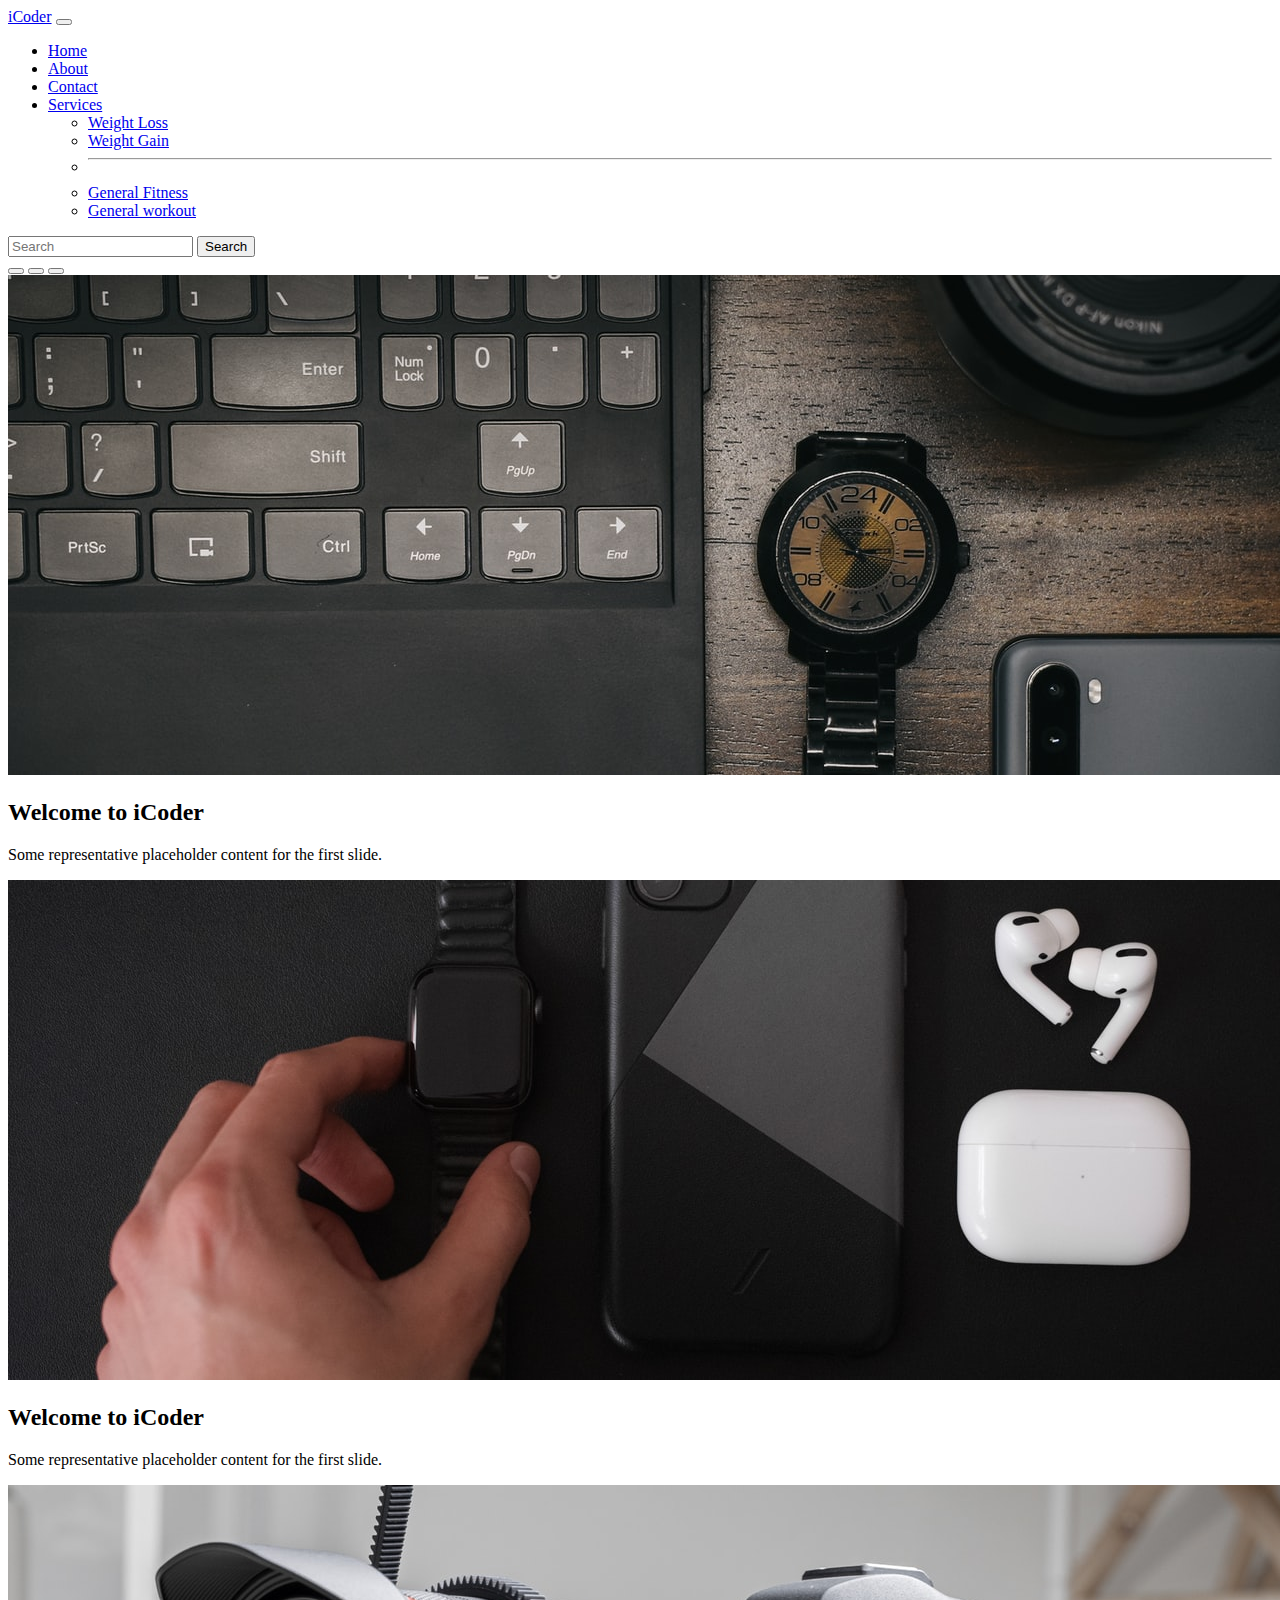
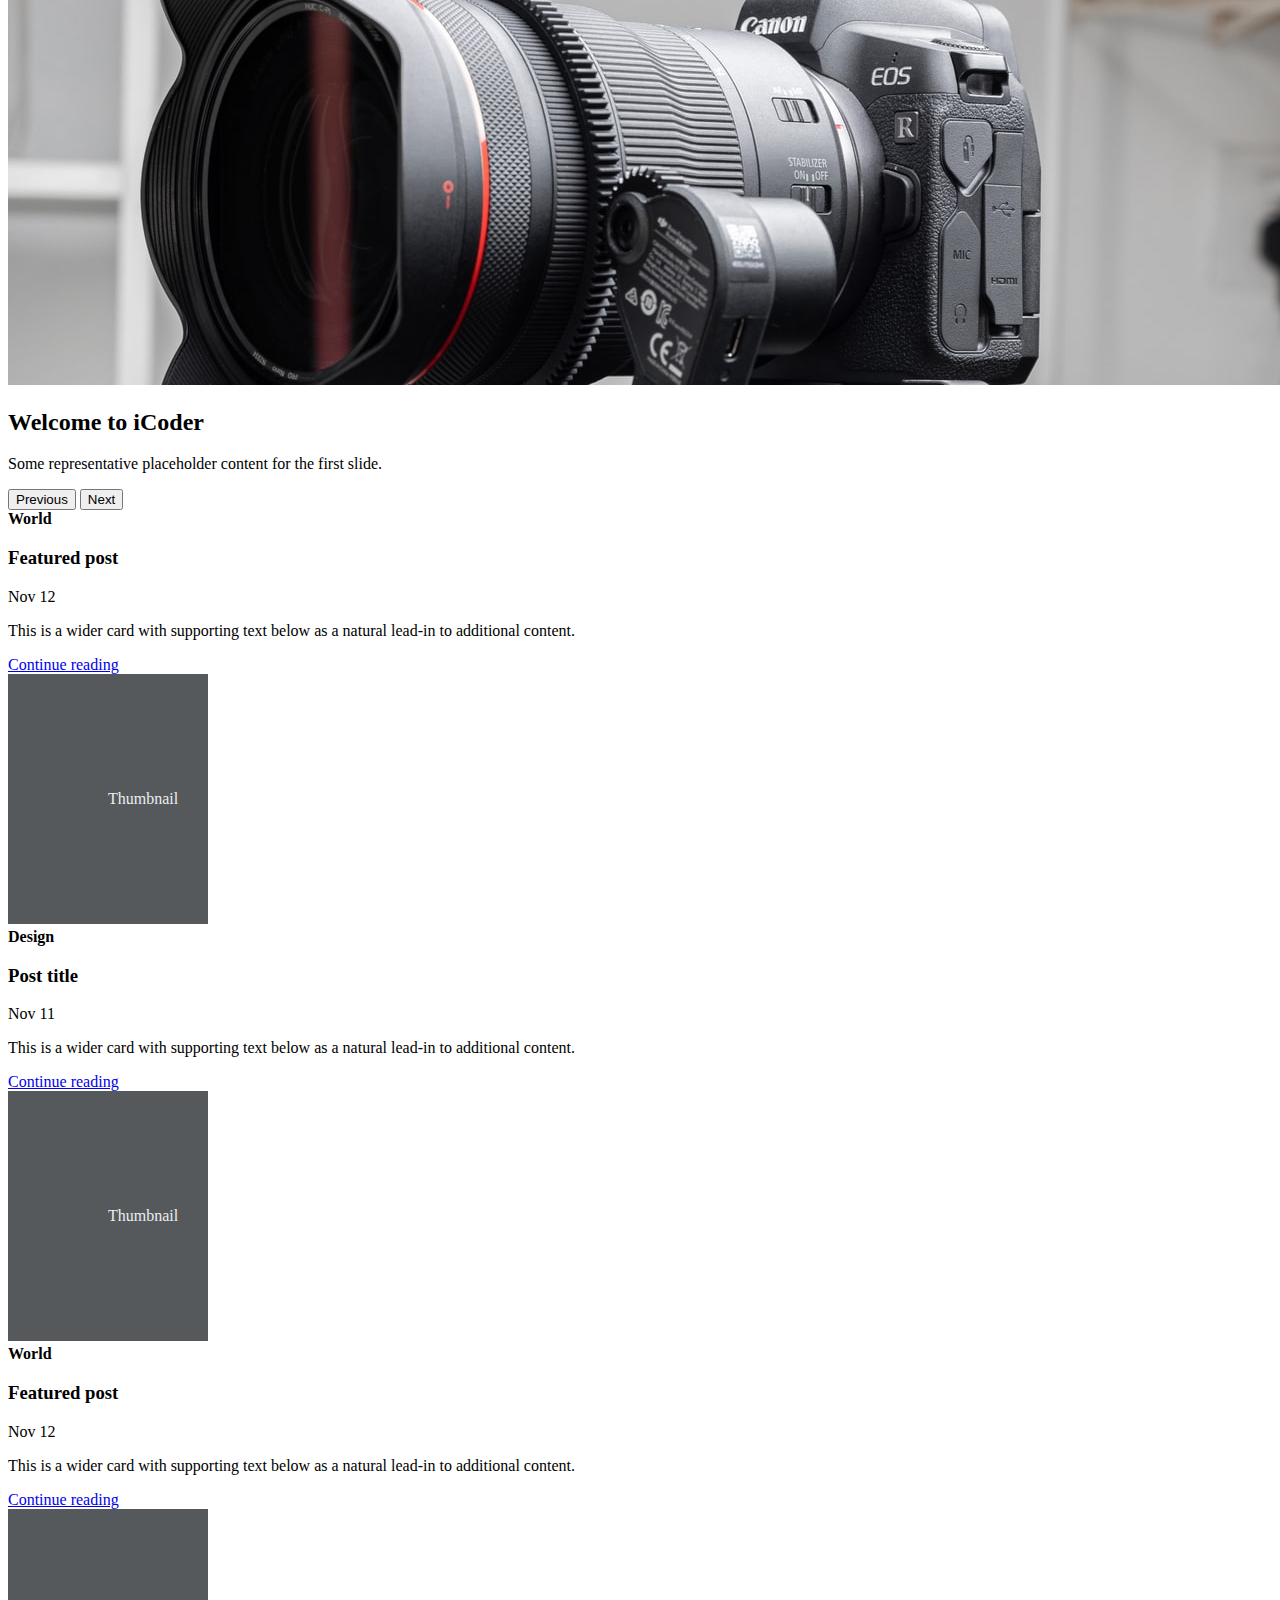
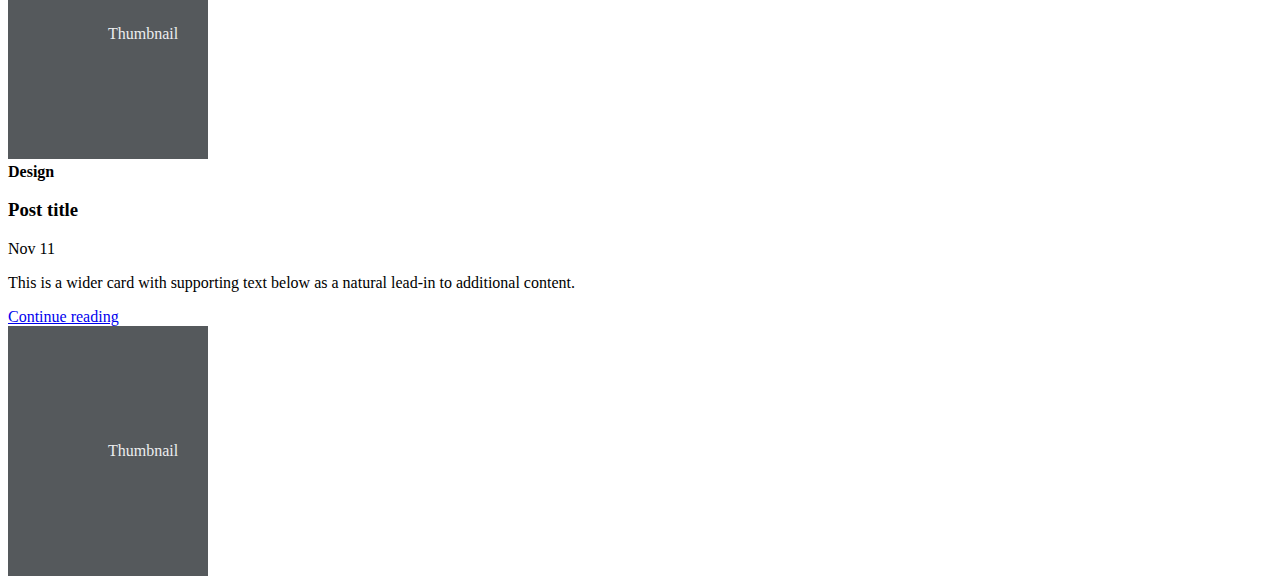
<file: index.html>
<!doctype html>
<html lang="en">

<head>
    <!-- Required meta tags -->
    <meta charset="utf-8">
    <meta name="viewport" content="width=device-width, initial-scale=1">

    <!-- Bootstrap CSS -->
    <link href="https://cdn.jsdelivr.net/npm/bootstrap@5.0.0-beta3/dist/css/bootstrap.min.css" rel="stylesheet"
        integrity="sha384-eOJMYsd53ii+scO/bJGFsiCZc+5NDVN2yr8+0RDqr0Ql0h+rP48ckxlpbzKgwra6" crossorigin="anonymous">
    <link rel="stylesheet" href="styles.css">

    <title>iCoder</title>
</head>

<body>
    <nav class="navbar navbar-expand-lg navbar-dark bg-dark">
        <div class="container-fluid">
            <a class="navbar-brand" href="#">iCoder</a>
            <button class="navbar-toggler" type="button" data-bs-toggle="collapse"
                data-bs-target="#navbarSupportedContent" aria-controls="navbarSupportedContent" aria-expanded="false"
                aria-label="Toggle navigation">
                <span class="navbar-toggler-icon"></span>
            </button>
            <div class="collapse navbar-collapse" id="navbarSupportedContent">
                <ul class="navbar-nav me-auto mb-2 mb-lg-0">
                    <li class="nav-item">
                        <a class="nav-link active" aria-current="page" href="/">Home</a>
                    </li>
                    <li class="nav-item">
                        <a class="nav-link" href="/about.html">About</a>
                    </li>
                    <li class="nav-item">
                        <a class="nav-link" href="/contact.html">Contact</a>
                    </li>
                    <li class="nav-item dropdown">
                        <a class="nav-link dropdown-toggle" href="#" id="navbarDropdown" role="button"
                            data-bs-toggle="dropdown" aria-expanded="false">
                            Services
                        </a>
                        <ul class="dropdown-menu" aria-labelledby="navbarDropdown">
                            <li><a class="dropdown-item" href="#">Weight Loss</a></li>
                            <li><a class="dropdown-item" href="#">Weight Gain</a></li>
                            <li>
                                <hr class="dropdown-divider">
                            </li>
                            <li><a class="dropdown-item" href="#">General Fitness</a></li>
                            <li><a class="dropdown-item" href="#">General workout</a></li>
                        </ul>
                    </li>
                </ul>
                <form class="d-flex">
                    <input class="form-control me-2" type="search" placeholder="Search" aria-label="Search">
                    <button class="btn btn-outline-secondary" type="submit">Search</button>
                </form>
            </div>
        </div>
    </nav>

    <div id="carouselExampleCaptions" class="carousel slide carousel-fade" data-bs-ride="carousel">
        <div class="carousel-indicators">
            <button type="button" data-bs-target="#carouselExampleCaptions" data-bs-slide-to="0" class="active"
                aria-current="true" aria-label="Slide 1"></button>
            <button type="button" data-bs-target="#carouselExampleCaptions" data-bs-slide-to="1"
                aria-label="Slide 2"></button>
            <button type="button" data-bs-target="#carouselExampleCaptions" data-bs-slide-to="2"
                aria-label="Slide 3"></button>
        </div>
        <div class="carousel-inner">
            <div class="carousel-item active">
                <img src="pic2.jpg" class="d-block w-100" alt="...">
                <div class="carousel-caption d-none d-md-block">
                    <h2>Welcome to iCoder</h2>
                    <p>Some representative placeholder content for the first slide.</p>
                </div>
            </div>
            <div class="carousel-item">
                <img src="pic1.jpg" class="d-block w-100" alt="...">
                <div class="carousel-caption d-none d-md-block">
                    <h2>Welcome to iCoder</h2>
                    <p>Some representative placeholder content for the first slide.</p>
                </div>
            </div>
            <div class="carousel-item">
                <img src="pic3.jpg" class="d-block w-100" alt="...">
                <div class="carousel-caption d-none d-md-block">
                    <h2>Welcome to iCoder</h2>
                    <p>Some representative placeholder content for the first slide.</p>
                </div>
            </div>
        </div>
        <button class="carousel-control-prev" type="button" data-bs-target="#carouselExampleCaptions"
            data-bs-slide="prev">
            <span class="carousel-control-prev-icon" aria-hidden="true"></span>
            <span class="visually-hidden">Previous</span>
        </button>
        <button class="carousel-control-next" type="button" data-bs-target="#carouselExampleCaptions"
            data-bs-slide="next">
            <span class="carousel-control-next-icon" aria-hidden="true"></span>
            <span class="visually-hidden">Next</span>
        </button>
    </div>

    <div class="container my-5">
        <div class="row mb-2">
            <div class="col-md-6">
                <div
                    class="row g-0 border rounded overflow-hidden flex-md-row mb-4 shadow-sm h-md-250 position-relative">
                    <div class="col p-4 d-flex flex-column position-static">
                        <strong class="d-inline-block mb-2 text-primary">World</strong>
                        <h3 class="mb-0">Featured post</h3>
                        <div class="mb-1 text-muted">Nov 12</div>
                        <p class="card-text mb-auto">This is a wider card with supporting text below as a natural
                            lead-in to additional content.</p>
                        <a href="#" class="stretched-link">Continue reading</a>
                    </div>
                    <div class="col-auto d-none d-lg-block">
                        <svg class="bd-placeholder-img" width="200" height="250" xmlns="http://www.w3.org/2000/svg"
                            role="img" aria-label="Placeholder: Thumbnail" preserveAspectRatio="xMidYMid slice"
                            focusable="false">
                            <title>Placeholder</title>
                            <rect width="100%" height="100%" fill="#55595c"></rect><text x="50%" y="50%" fill="#eceeef"
                                dy=".3em">Thumbnail</text>
                        </svg>

                    </div>
                </div>
            </div>
            <div class="col-md-6">
                <div
                    class="row g-0 border rounded overflow-hidden flex-md-row mb-4 shadow-sm h-md-250 position-relative">
                    <div class="col p-4 d-flex flex-column position-static">
                        <strong class="d-inline-block mb-2 text-success">Design</strong>
                        <h3 class="mb-0">Post title</h3>
                        <div class="mb-1 text-muted">Nov 11</div>
                        <p class="mb-auto">This is a wider card with supporting text below as a natural lead-in to
                            additional content.</p>
                        <a href="#" class="stretched-link">Continue reading</a>
                    </div>
                    <div class="col-auto d-none d-lg-block">
                        <svg class="bd-placeholder-img" width="200" height="250" xmlns="http://www.w3.org/2000/svg"
                            role="img" aria-label="Placeholder: Thumbnail" preserveAspectRatio="xMidYMid slice"
                            focusable="false">
                            <title>Placeholder</title>
                            <rect width="100%" height="100%" fill="#55595c"></rect><text x="50%" y="50%" fill="#eceeef"
                                dy=".3em">Thumbnail</text>
                        </svg>

                    </div>
                </div>
            </div>
        </div>
        <div class="row mb-2">
            <div class="col-md-6">
                <div
                    class="row g-0 border rounded overflow-hidden flex-md-row mb-4 shadow-sm h-md-250 position-relative">
                    <div class="col p-4 d-flex flex-column position-static">
                        <strong class="d-inline-block mb-2 text-primary">World</strong>
                        <h3 class="mb-0">Featured post</h3>
                        <div class="mb-1 text-muted">Nov 12</div>
                        <p class="card-text mb-auto">This is a wider card with supporting text below as a natural
                            lead-in to additional content.</p>
                        <a href="#" class="stretched-link">Continue reading</a>
                    </div>
                    <div class="col-auto d-none d-lg-block">
                        <svg class="bd-placeholder-img" width="200" height="250" xmlns="http://www.w3.org/2000/svg"
                            role="img" aria-label="Placeholder: Thumbnail" preserveAspectRatio="xMidYMid slice"
                            focusable="false">
                            <title>Placeholder</title>
                            <rect width="100%" height="100%" fill="#55595c"></rect><text x="50%" y="50%" fill="#eceeef"
                                dy=".3em">Thumbnail</text>
                        </svg>

                    </div>
                </div>
            </div>
            <div class="col-md-6">
                <div
                    class="row g-0 border rounded overflow-hidden flex-md-row mb-4 shadow-sm h-md-250 position-relative">
                    <div class="col p-4 d-flex flex-column position-static">
                        <strong class="d-inline-block mb-2 text-success">Design</strong>
                        <h3 class="mb-0">Post title</h3>
                        <div class="mb-1 text-muted">Nov 11</div>
                        <p class="mb-auto">This is a wider card with supporting text below as a natural lead-in to
                            additional content.</p>
                        <a href="#" class="stretched-link">Continue reading</a>
                    </div>
                    <div class="col-auto d-none d-lg-block">
                        <svg class="bd-placeholder-img" width="200" height="250" xmlns="http://www.w3.org/2000/svg"
                            role="img" aria-label="Placeholder: Thumbnail" preserveAspectRatio="xMidYMid slice"
                            focusable="false">
                            <title>Placeholder</title>
                            <rect width="100%" height="100%" fill="#55595c"></rect><text x="50%" y="50%" fill="#eceeef"
                                dy=".3em">Thumbnail</text>
                        </svg>

                    </div>
                </div>
            </div>
        </div>
    </div>




    <!-- Optional JavaScript; choose one of the two! -->

    <!-- Option 1: Bootstrap Bundle with Popper -->
    <script src="https://cdn.jsdelivr.net/npm/bootstrap@5.0.0-beta3/dist/js/bootstrap.bundle.min.js"
        integrity="sha384-JEW9xMcG8R+pH31jmWH6WWP0WintQrMb4s7ZOdauHnUtxwoG2vI5DkLtS3qm9Ekf"
        crossorigin="anonymous"></script>

    <!-- Option 2: Separate Popper and Bootstrap JS -->
    <!--
    <script src="https://cdn.jsdelivr.net/npm/@popperjs/core@2.9.1/dist/umd/popper.min.js" integrity="sha384-SR1sx49pcuLnqZUnnPwx6FCym0wLsk5JZuNx2bPPENzswTNFaQU1RDvt3wT4gWFG" crossorigin="anonymous"></script>
    <script src="https://cdn.jsdelivr.net/npm/bootstrap@5.0.0-beta3/dist/js/bootstrap.min.js" integrity="sha384-j0CNLUeiqtyaRmlzUHCPZ+Gy5fQu0dQ6eZ/xAww941Ai1SxSY+0EQqNXNE6DZiVc" crossorigin="anonymous"></script>
    -->
</body>

</html>
</file>
<file: styles.css>
#navigationbar{
    position: fixed;
    top: 0px;
    left: 0px;
    right: 0px;
}
</file>
